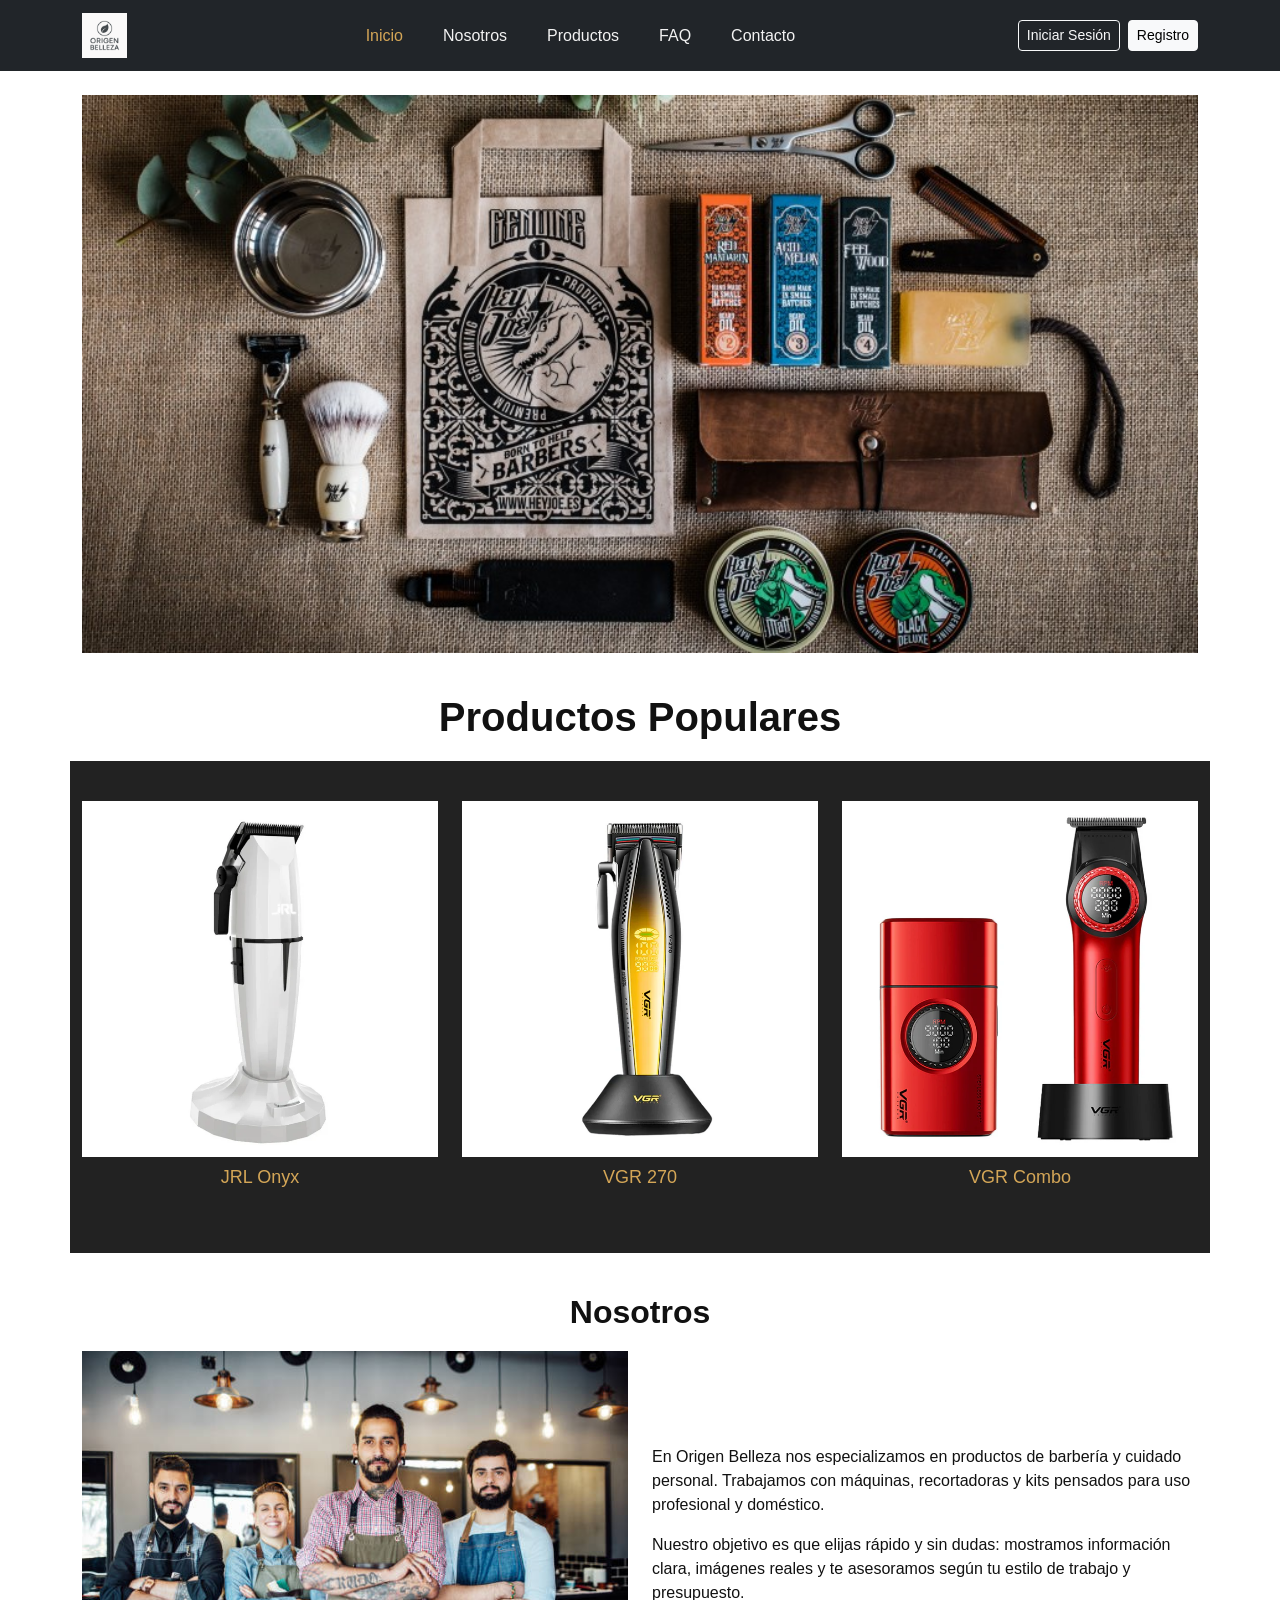
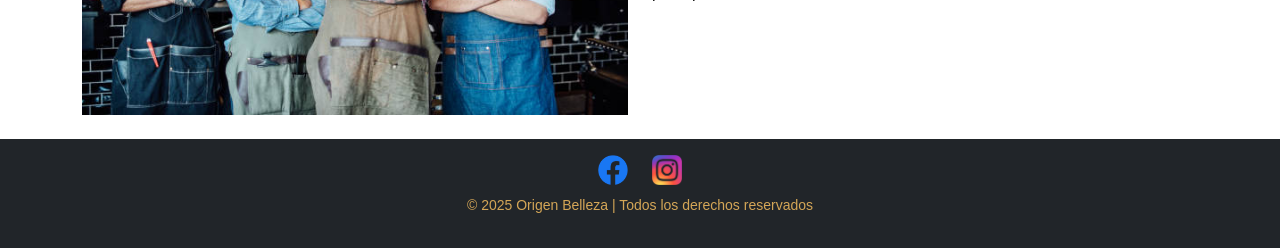
<file: index.html>
<!DOCTYPE html>
<html lang="es">
<head>
    <meta charset="UTF-8">
    <meta name="viewport" content="width=device-width, initial-scale=1.0">
    <meta name="description" content="Origen Belleza SpA: productos profesionales de barbería y cuidado personal. Máquinas, recortadoras y kits para uso profesional y doméstico.">
<!-- BOOTSTRAP link -->
     <link href="https://cdn.jsdelivr.net/npm/bootstrap@5.3.3/dist/css/bootstrap.min.css" rel="stylesheet">
<!-- CSS link -->
    <!-- <link rel="stylesheet" href="./assets/css/style.css"> -->
    <link rel="stylesheet" href="./assets/css/main.css">
    
    <title>Origen Belleza | Productos profesionales de barberíaza</title>
</head>
<body>

<!-- HEADER -->
<header>
  <nav class="navbar navbar-expand-lg navbar-dark bg-dark" aria-label="Navegación principal">
    <div class="container">

      <a class="navbar-brand" href="./index.html">
        <img src="./assets/img/logo.png" alt="Origen Belleza" class="logo">
      </a>

      <!-- Hamburguesa -->
      <button 
        class="navbar-toggler" 
        type="button" 
        data-bs-toggle="collapse" 
        data-bs-target="#menuNav"
        aria-controls="menuNav"
        aria-expanded="false"
        aria-label="Abrir menú de navegación">
        <span class="navbar-toggler-icon"></span>
      </button>

      <div class="collapse navbar-collapse" id="menuNav">
        <ul class="navbar-nav mx-auto mb-2 mb-lg-0 gap-lg-4">
          <li class="nav-item">
            <a class="nav-link active" href="./index.html">Inicio</a>
          </li>
          <li class="nav-item">
            <a class="nav-link" href="./pages/nosotros.html">Nosotros</a>
          </li>
          <li class="nav-item">
            <a class="nav-link" href="./pages/productos.html">Productos</a>
          </li>
          <li class="nav-item">
            <a class="nav-link" href="./pages/faq.html">FAQ</a>
          </li>
          <li class="nav-item">
            <a class="nav-link" href="./pages/contacto.html">Contacto</a>
          </li>
        </ul>

        <div class="d-flex gap-2">
          <a href="#" class="btn btn-outline-light btn-sm">Iniciar Sesión</a>
          <a href="#" class="btn btn-light btn-sm">Registro</a>
        </div>
      </div>

    </div>
  </nav>
</header>


<!-- CONTENIDO PRINCIPAL -->
<main class="container my-4" role="main">
    <section class="banner mb-4">
        <img src="./assets/img/banner.jpg" alt="Banner Origen Belleza" class="img-fluid w-100">
    </section>
      <section aria-labelledby="productos-populares">
          <h1 id="productos-populares">Productos Populares</h1>
            <div class="row productos">
                <div class="col-12 col-md-4 text-center mb-3">
                    <img src="./assets/img/jrl_onyx.webp" alt="Máquina de barbería JRL Onyx">
                    <h3>JRL Onyx</h3>
                </div>
                <div class="col-12 col-md-4 text-center mb-3">
                    <img src="./assets/img/vgr270.webp" alt="Máquina de barbería VGR 270">
                    <h3>VGR 270</h3>
                </div>
                <div class="col-12 col-md-4 text-center mb-3">
                    <img src="./assets/img/vgr_combo.webp" alt="Kit de barbería VGR">
                    <h3>VGR Combo</h3>
                </div>
            </div>
        </section>
        

<!-- NOSOTROS -->
<section aria-labelledby="nosotros">
  <h2 id="nosotros">Nosotros</h2>
    <div class="nosotros row align-items-center">
        <img src="./assets/img/nosotros.jpg" alt="Nuestro equipo" class="img-nosotros img-fluid col-12 col-md-6">
            <div class="text-nosotros col-12 col-md-6">
                <p>
                  En Origen Belleza nos especializamos en productos de barbería y cuidado personal.
                  Trabajamos con máquinas, recortadoras y kits pensados para uso profesional y doméstico.
                </p>
                <p>
                  Nuestro objetivo es que elijas rápido y sin dudas: mostramos información clara, imágenes reales
                  y te asesoramos según tu estilo de trabajo y presupuesto.
                </p>

            </div>
    </div>  
</section>   
</main>

<!-- FOOTER -->
<footer class="bg-dark text-white text-center p-3 mt-4" role="contentinfo">
    <div>
        <img src="./assets/img/facebook.png" alt="Facebook Origen Belleza" class="redes-logo">
        <img src="./assets/img/instagram.png" alt="Instagram Origen Belleza" class="redes-logo">
        <p class="text-footer">© 2025 Origen Belleza | Todos los derechos reservados</p>
    </div>
</footer>
    

<!-- Scripts Bootstrap -->   
<script src="https://cdn.jsdelivr.net/npm/bootstrap@5.3.3/dist/js/bootstrap.bundle.min.js"></script>

</body>
</html>
</file>
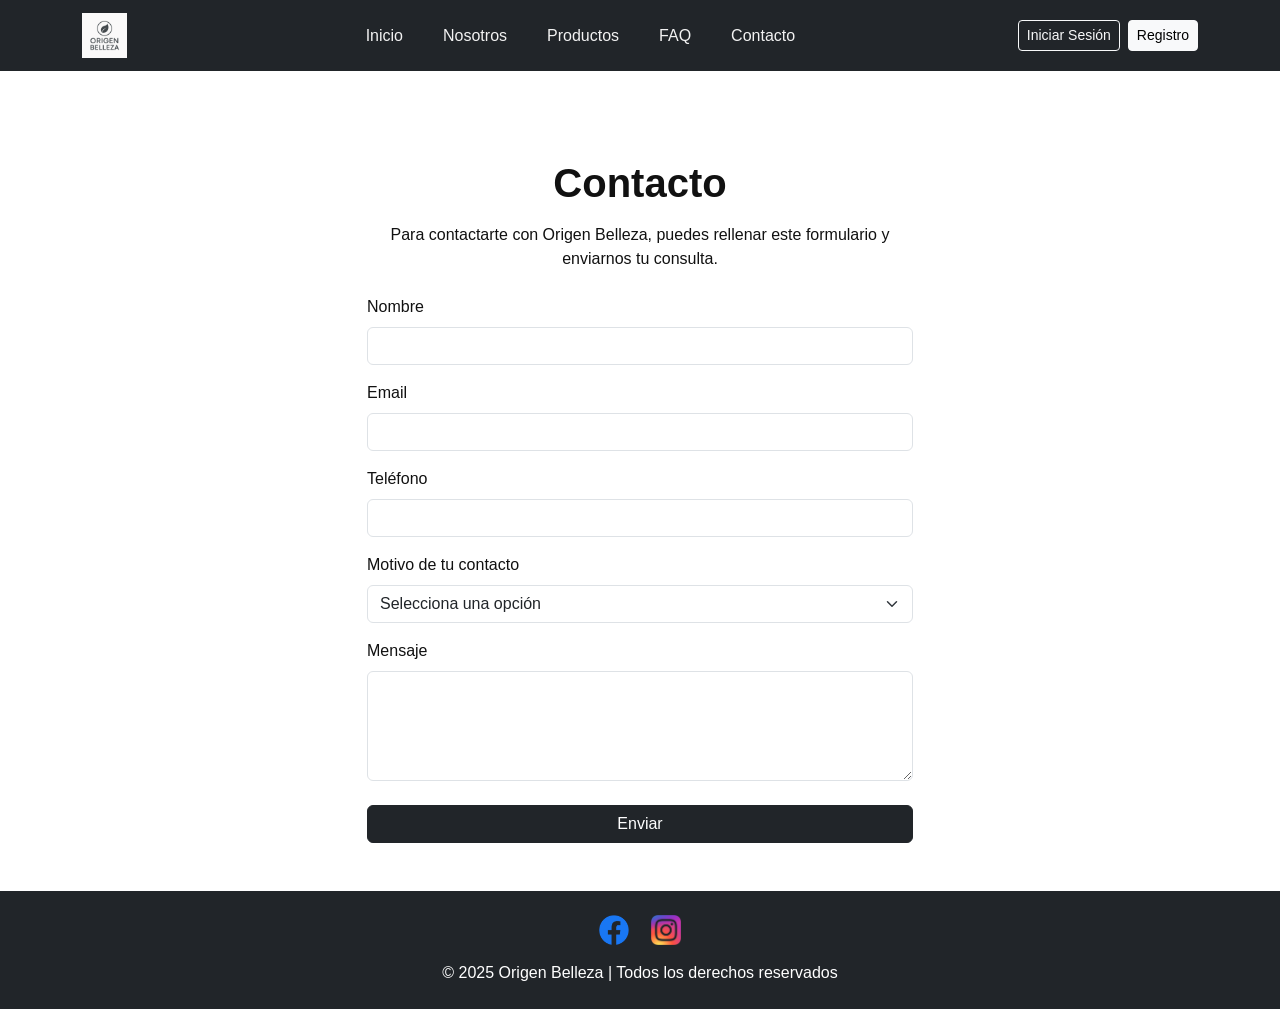
<file: pages/contacto.html>
<!DOCTYPE html>
<html lang="es">
<head>
    <meta charset="UTF-8">
    <meta name="viewport" content="width=device-width, initial-scale=1.0">
    <meta name="description" content="Contáctanos en Origen Belleza para consultas sobre productos de barbería, envíos, pagos o trabajar con nosotros. Respondemos rápido.">

    <!-- BOOTSTRAP link -->
    <link href="https://cdn.jsdelivr.net/npm/bootstrap@5.3.3/dist/css/bootstrap.min.css" rel="stylesheet">
<!-- CSS link -->
    <!-- <link rel="stylesheet" href="../assets/css/style.css"> -->
    <link rel="stylesheet" href="../assets/css/main.css">

    <title>Origen Belleza | Contacto</title>
</head>
<body>

<!-- HEADER -->
<header>
  <nav class="navbar navbar-expand-lg navbar-dark bg-dark">
    <div class="container">

      <a class="navbar-brand" href="../index.html">
        <img src="../assets/img/logo.png" alt="Origen Belleza" class="logo">
      </a>

      <!-- Hamburguesa -->
      <button 
        class="navbar-toggler" 
        type="button" 
        data-bs-toggle="collapse" 
        data-bs-target="#menuNav"
        aria-controls="menuNav"
        aria-expanded="false"
        aria-label="Abrir menú de navegación">
        <span class="navbar-toggler-icon"></span>
      </button>

      <div class="collapse navbar-collapse" id="menuNav">
        <ul class="navbar-nav mx-auto mb-2 mb-lg-0 gap-lg-4">
          <li class="nav-item">
            <a class="nav-link" href="../index.html">Inicio</a>
          </li>
          <li class="nav-item">
            <a class="nav-link" href="./nosotros.html">Nosotros</a>
          </li>
          <li class="nav-item">
            <a class="nav-link" href="./productos.html">Productos</a>
          </li>
          <li class="nav-item">
            <a class="nav-link" href="./faq.html">FAQ</a>
          </li>
          <li class="nav-item">
            <a class="nav-link" href="./contacto.html">Contacto</a>
          </li>
        </ul>

        <div class="d-flex gap-2">
          <a href="#" class="btn btn-outline-light btn-sm">Iniciar Sesión</a>
          <a href="#" class="btn btn-light btn-sm">Registro</a>
        </div>
      </div>

    </div>
  </nav>
</header>
<!-- FORMULARIO CONTACTO -->
<main class="container my-5">
    <section class="row justify-content-center">
        <div class="col-12 col-md-8 col-lg-6">
            <h1 class="mb-3 text-center">Contacto</h1>
            <p class="text-center mb-4">
                Para contactarte con Origen Belleza, puedes rellenar este formulario y enviarnos tu consulta.
            </p>

            <form method="post">
                <label class="form-label" for="nombre">Nombre</label>
                <input type="text" id="nombre" name="nombre" class="form-control mb-3" required>

                <label class="form-label" for="email">Email</label>
                <input type="email" id="email" name="email" class="form-control mb-3" required>

                <label class="form-label" for="telefono">Teléfono</label>
                <input type="tel" id="telefono" name="telefono" class="form-control mb-3" required>

                <label class="form-label" for="motivo">Motivo de tu contacto</label>
                <select id="motivo" name="motivo" class="form-select mb-3" required>
                    <option value="" disabled selected>Selecciona una opción</option>
                    <option value="consulta">Consultar sobre un producto</option>
                    <option value="felicitaciones">Felicitaciones</option>
                    <option value="trabajo">Trabajar con nosotros</option>
                </select>

                <label class="form-label" for="mensaje">Mensaje</label>
                <textarea id="mensaje" name="mensaje" class="form-control mb-4" rows="4"></textarea>

                <button class="btn btn-dark w-100">Enviar</button>
            </form>
        </div>
    </section>
</main>

<!-- FOOTER -->
<footer class="bg-dark text-white text-center py-4" role="contentinfo">
  <img src="../assets/img/facebook.png" alt="Facebook Origen Belleza" class="redes-logo me-2">
  <img src="../assets/img/instagram.png" alt="Instagram Origen Belleza" class="redes-logo">
  <p class="mt-3 mb-0">© 2025 Origen Belleza | Todos los derechos reservados</p>
</footer>

<!-- Scripts Bootstrap -->   
<script src="https://cdn.jsdelivr.net/npm/bootstrap@5.3.3/dist/js/bootstrap.bundle.min.js"></script>

</body>
</html>
</file>
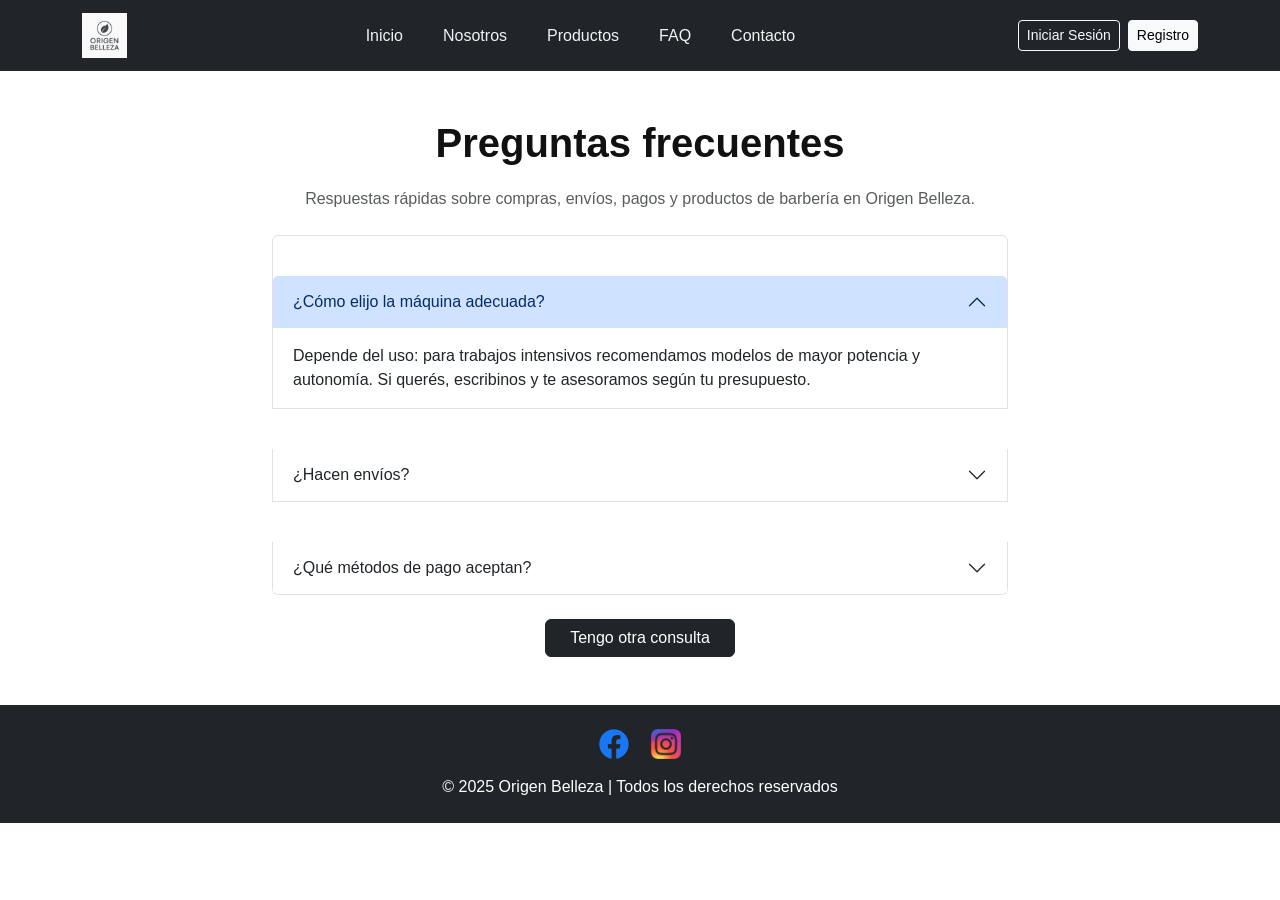
<file: pages/faq.html>
<!DOCTYPE html>
<html lang="es">
<head>
  <meta charset="UTF-8" />
  <meta name="viewport" content="width=device-width, initial-scale=1.0" />
<meta name="description" content="Resuelve tus dudas sobre envíos, pagos y productos de barbería en Origen Belleza. Preguntas frecuentes con respuestas claras y rápidas.">

  <!-- BOOTSTRAP link -->
    <link href="https://cdn.jsdelivr.net/npm/bootstrap@5.3.3/dist/css/bootstrap.min.css" rel="stylesheet">
<!-- CSS link -->
    <!-- <link rel="stylesheet" href="../assets/css/style.css"> -->
    <link rel="stylesheet" href="../assets/css/main.css">

  <title>Origen Belleza | Preguntas Frecuentes</title>
</head>
<body>

<!-- HEADER -->
<header>
  <nav class="navbar navbar-expand-lg navbar-dark bg-dark">
    <div class="container">

      <a class="navbar-brand" href="../index.html">
        <img src="../assets/img/logo.png" alt="Origen Belleza" class="logo">
      </a>

      <!-- Hamburguesa -->
      <button 
        class="navbar-toggler" 
        type="button" 
        data-bs-toggle="collapse" 
        data-bs-target="#menuNav"
        aria-controls="menuNav"
        aria-expanded="false"
        aria-label="Abrir menú de navegación">
        <span class="navbar-toggler-icon"></span>
      </button>

      <div class="collapse navbar-collapse" id="menuNav">
        <ul class="navbar-nav mx-auto mb-2 mb-lg-0 gap-lg-4">
          <li class="nav-item">
            <a class="nav-link" href="../index.html">Inicio</a>
          </li>
          <li class="nav-item">
            <a class="nav-link" href="./nosotros.html">Nosotros</a>
          </li>
          <li class="nav-item">
            <a class="nav-link" href="./productos.html">Productos</a>
          </li>
          <li class="nav-item">
            <a class="nav-link" href="./faq.html">FAQ</a>
          </li>
          <li class="nav-item">
            <a class="nav-link" href="./contacto.html">Contacto</a>
          </li>
        </ul>

        <div class="d-flex gap-2">
          <a href="#" class="btn btn-outline-light btn-sm">Iniciar Sesión</a>
          <a href="#" class="btn btn-light btn-sm">Registro</a>
        </div>
      </div>

    </div>
  </nav>
</header>

<main class="container my-5">
  <section class="text-center mb-4">
    <h1>Preguntas frecuentes</h1>
   <p class="text-muted">Respuestas rápidas sobre compras, envíos, pagos y productos de barbería en Origen Belleza.</p>

  </section>

  <section class="row justify-content-center">
    <div class="col-12 col-md-10 col-lg-8">
      <div class="accordion" id="faq">
        <div class="accordion-item">
          <h2 class="accordion-header">
            <button class="accordion-button" type="button" data-bs-toggle="collapse" data-bs-target="#p1">
              ¿Cómo elijo la máquina adecuada?
            </button>
          </h2>
          <div id="p1" class="accordion-collapse collapse show" data-bs-parent="#faq">
            <div class="accordion-body">
              Depende del uso: para trabajos intensivos recomendamos modelos de mayor potencia y autonomía.
              Si querés, escribinos y te asesoramos según tu presupuesto.
            </div>
          </div>
        </div>

        <div class="accordion-item">
          <h2 class="accordion-header">
            <button class="accordion-button collapsed" type="button" data-bs-toggle="collapse" data-bs-target="#p2">
              ¿Hacen envíos?
            </button>
          </h2>
          <div id="p2" class="accordion-collapse collapse" data-bs-parent="#faq">
            <div class="accordion-body">
              Sí. Coordinamos envío a domicilio y puntos de retiro según tu zona.
            </div>
          </div>
        </div>

        <div class="accordion-item">
          <h2 class="accordion-header">
            <button class="accordion-button collapsed" type="button" data-bs-toggle="collapse" data-bs-target="#p3">
              ¿Qué métodos de pago aceptan?
            </button>
          </h2>
          <div id="p3" class="accordion-collapse collapse" data-bs-parent="#faq">
            <div class="accordion-body">
              Transferencia y pagos digitales. Consultanos por promociones vigentes.
            </div>
          </div>
        </div>
      </div>

      <div class="mt-4 text-center">
        <a class="btn btn-dark btn-pill px-4" href="./contacto.html">Tengo otra consulta</a>
      </div>
    </div>
  </section>
</main>

<footer class="bg-dark text-white text-center py-4" role="contentinfo">
<img src="../assets/img/facebook.png" alt="Facebook Origen Belleza" class="redes-logo me-2">
<img src="../assets/img/instagram.png" alt="Instagram Origen Belleza" class="redes-logo">
  <p class="mt-3 mb-0">© 2025 Origen Belleza | Todos los derechos reservados</p>
</footer>

<script src="https://cdn.jsdelivr.net/npm/bootstrap@5.3.3/dist/js/bootstrap.bundle.min.js"></script>
</body>
</html>
</file>
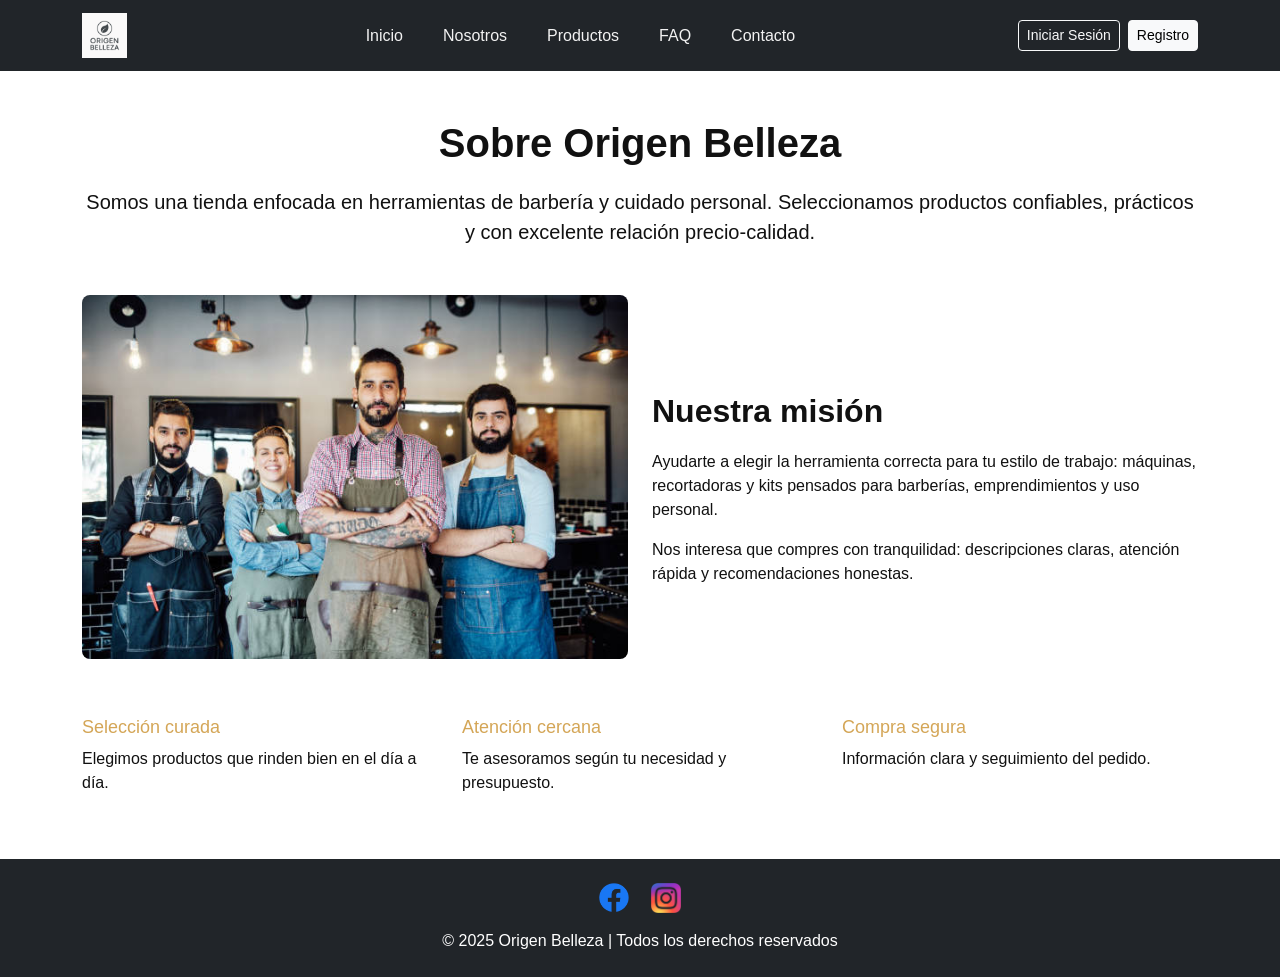
<file: pages/nosotros.html>
<!DOCTYPE html>
<html lang="es">
<head>
  <meta charset="UTF-8" />
  <meta name="viewport" content="width=device-width, initial-scale=1.0" />
<meta name="description" content="Conoce Origen Belleza: tienda especializada en productos de barbería y cuidado personal, con foco en calidad, asesoría cercana y compra segura.">

  <!-- BOOTSTRAP link -->
    <link href="https://cdn.jsdelivr.net/npm/bootstrap@5.3.3/dist/css/bootstrap.min.css" rel="stylesheet">
<!-- CSS link -->
    <!-- <link rel="stylesheet" href="../assets/css/style.css"> -->
    <link rel="stylesheet" href="../assets/css/main.css">

  <title>Origen Belleza | Nosotros</title>
</head>
<body>

<!-- HEADER -->
<header>
  <nav class="navbar navbar-expand-lg navbar-dark bg-dark" aria-label="Navegación principal">

    <div class="container">

      <a class="navbar-brand" href="../index.html">
        <img src="../assets/img/logo.png" alt="Origen Belleza" class="logo">
      </a>

      <!-- Hamburguesa -->
      <button 
        class="navbar-toggler" 
        type="button" 
        data-bs-toggle="collapse" 
        data-bs-target="#menuNav"
        aria-controls="menuNav"
        aria-expanded="false"
        aria-label="Abrir menú de navegación">
        <span class="navbar-toggler-icon"></span>
      </button>

      <div class="collapse navbar-collapse" id="menuNav">
        <ul class="navbar-nav mx-auto mb-2 mb-lg-0 gap-lg-4">
          <li class="nav-item">
            <a class="nav-link" href="../index.html">Inicio</a>
          </li>
          <li class="nav-item">
            <a class="nav-link" href="./nosotros.html">Nosotros</a>
          </li>
          <li class="nav-item">
            <a class="nav-link" href="./productos.html">Productos</a>
          </li>
          <li class="nav-item">
            <a class="nav-link" href="./faq.html">FAQ</a>
          </li>
          <li class="nav-item">
            <a class="nav-link" href="./contacto.html">Contacto</a>
          </li>
        </ul>

        <div class="d-flex gap-2">
          <a href="#" class="btn btn-outline-light btn-sm">Iniciar Sesión</a>
          <a href="#" class="btn btn-light btn-sm">Registro</a>
        </div>
      </div>

    </div>
  </nav>
</header>

<main class="container my-5" role="main">
<section class="text-center mb-5" aria-labelledby="titulo-nosotros">
  <h1 id="titulo-nosotros">Sobre Origen Belleza</h1>

    <p class="lead">
      Somos una tienda enfocada en herramientas de barbería y cuidado personal. Seleccionamos productos confiables,
      prácticos y con excelente relación precio-calidad.
    </p>
  </section>

  <section class="row align-items-center g-4 mb-5">
    <div class="col-12 col-md-6">
      <img src="../assets/img/nosotros.jpg" class="img-fluid rounded-3 img-nosotros" alt="Equipo de Origen Belleza trabajando">
    </div>
    <div class="col-12 col-md-6">
      <h2 class="text-start">Nuestra misión</h2>
      <p>
        Ayudarte a elegir la herramienta correcta para tu estilo de trabajo: máquinas, recortadoras y kits
        pensados para barberías, emprendimientos y uso personal.
      </p>
      <p>
        Nos interesa que compres con tranquilidad: descripciones claras, atención rápida y recomendaciones honestas.
      </p>
    </div>
  </section>

  <section class="row g-4">
    <div class="col-12 col-md-4">
      <article class="feature-card">
        <h3>Selección curada</h3>
        <p>Elegimos productos que rinden bien en el día a día.</p>
      </article>
    </div>
    <div class="col-12 col-md-4">
      <article class="feature-card">
        <h3>Atención cercana</h3>
        <p>Te asesoramos según tu necesidad y presupuesto.</p>
      </article>
    </div>
    <div class="col-12 col-md-4">
      <article class="feature-card">
        <h3>Compra segura</h3>
        <p>Información clara y seguimiento del pedido.</p>
      </article>
    </div>
  </section>
</main>

<footer class="bg-dark text-white text-center py-4" role="contentinfo">
<img src="../assets/img/facebook.png" alt="Facebook Origen Belleza" class="redes-logo me-2">
<img src="../assets/img/instagram.png" alt="Instagram Origen Belleza" class="redes-logo">
  <p class="mt-3 mb-0">© 2025 Origen Belleza | Todos los derechos reservados</p>
</footer>

<script src="https://cdn.jsdelivr.net/npm/bootstrap@5.3.3/dist/js/bootstrap.bundle.min.js"></script>
</body>
</html>
</file>
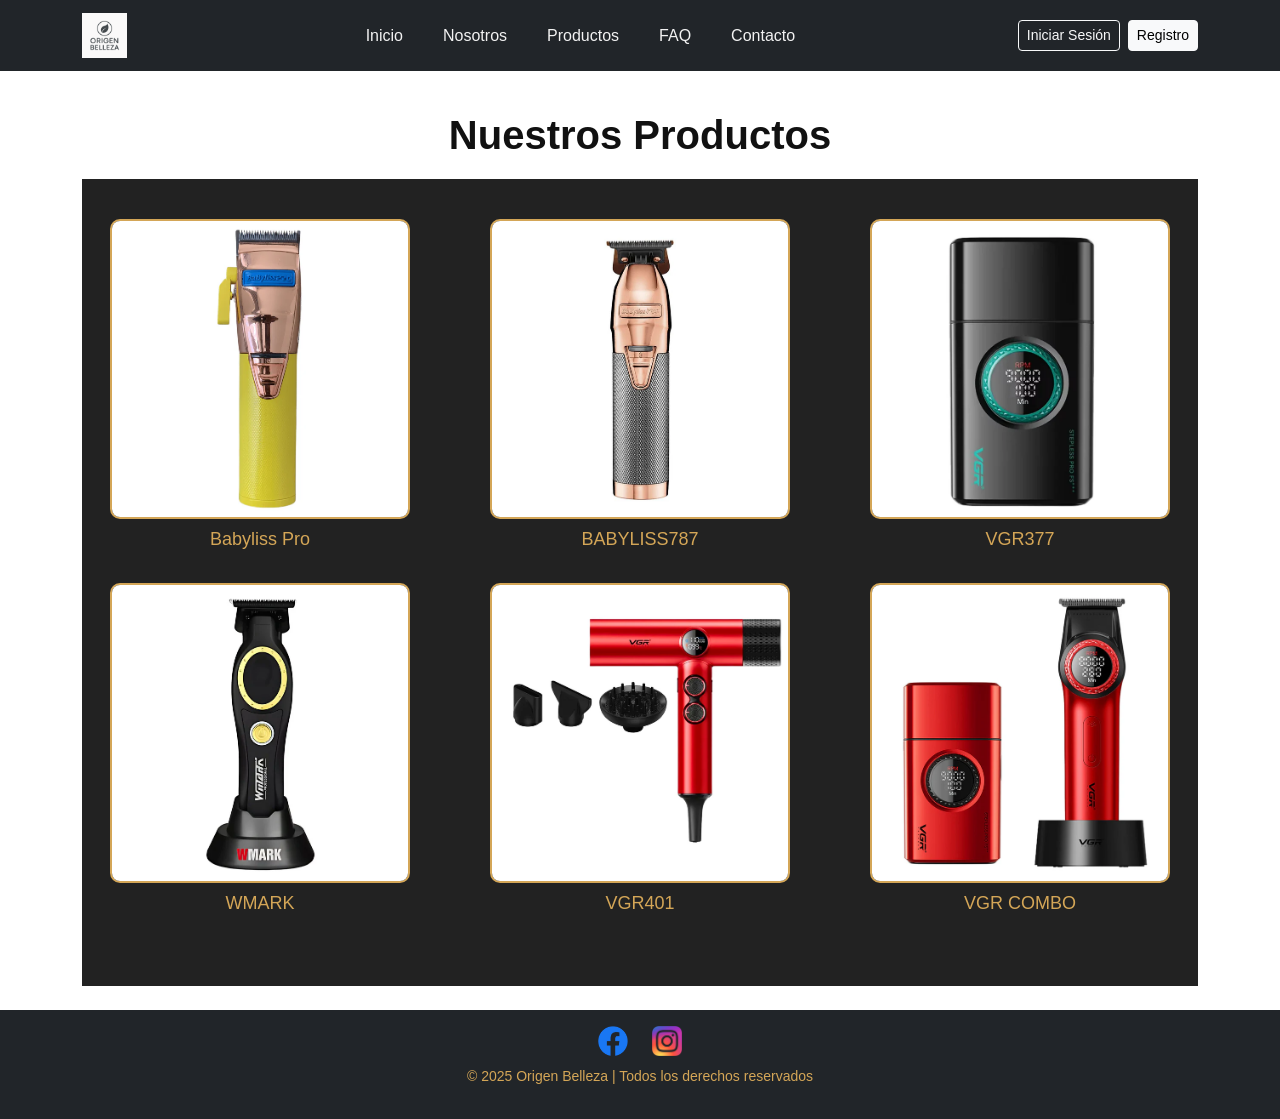
<file: pages/productos.html>
<!DOCTYPE html>
<html lang="es">
<head>
    <meta charset="UTF-8">
    <meta name="viewport" content="width=device-width, initial-scale=1.0">
<!-- BOOTSTRAP link -->
    <link href="https://cdn.jsdelivr.net/npm/bootstrap@5.3.3/dist/css/bootstrap.min.css" rel="stylesheet">
<!-- CSS link -->
    <!-- <link rel="stylesheet" href="../assets/css/style.css"> -->
    <link rel="stylesheet" href="../assets/css/main.css">
     
    <title>Productos de barbería profesional | Origen Belleza</title>
</head>
<body>

<!-- HEADER -->
<header>
  <nav class="navbar navbar-expand-lg navbar-dark bg-dark" aria-label="Navegación principal">

    <div class="container">

      <a class="navbar-brand" href="../index.html">
        <img src="../assets/img/logo.png" alt="Origen Belleza" class="logo">
      </a>

      <!-- Hamburguesa -->
      <button 
        class="navbar-toggler" 
        type="button" 
        data-bs-toggle="collapse" 
        data-bs-target="#menuNav"
        aria-controls="menuNav"
        aria-expanded="false"
        aria-label="Abrir menú de navegación">
        <span class="navbar-toggler-icon"></span>
      </button>

      <div class="collapse navbar-collapse" id="menuNav">
        <ul class="navbar-nav mx-auto mb-2 mb-lg-0 gap-lg-4">
          <li class="nav-item">
            <a class="nav-link" href="../index.html">Inicio</a>
          </li>
          <li class="nav-item">
            <a class="nav-link" href="./nosotros.html">Nosotros</a>
          </li>
          <li class="nav-item">
            <a class="nav-link" href="./productos.html">Productos</a>
          </li>
          <li class="nav-item">
            <a class="nav-link" href="./faq.html">FAQ</a>
          </li>
          <li class="nav-item">
            <a class="nav-link" href="./contacto.html">Contacto</a>
          </li>
        </ul>

        <div class="d-flex gap-2">
          <a href="#" class="btn btn-outline-light btn-sm">Iniciar Sesión</a>
          <a href="#" class="btn btn-light btn-sm">Registro</a>
        </div>
      </div>

    </div>
  </nav>
</header>

<main class="container my-4" role="main">
    <h1 id="titulo-productos">Nuestros Productos</h1>

<section class="productos" aria-labelledby="titulo-productos">
  <div class="row">
        <article class="col-12 col-md-4 text-center mb-4 producto">
          <img src="../assets/img/BABYLISSPRO.webp" alt="Máquina de barbería Babyliss Pro" class="img-fluid">
          <h3>Babyliss Pro</h3>
        </article>

        <div class="col-12 col-md-4 text-center mb-4 producto">
            <img src="../assets/img/BABYLISS787.webp" alt="Máquina de barbería Babyliss 787" class="img-fluid">
            <h3>BABYLISS787</h3>
        </div>

        <div class="col-12 col-md-4 text-center mb-4 producto">
            <img src="../assets/img/VGR377.webp" alt="Máquina de barbería VGR 377" class="img-fluid">
            <h3>VGR377</h3>
        </div>

        <div class="col-12 col-md-4 text-center mb-4 producto">
            <img src="../assets/img/WMARK.webp" alt="Máquina de barbería WMARK" class="img-fluid">
            <h3>WMARK</h3>
        </div>

        <div class="col-12 col-md-4 text-center mb-4 producto">
            <img src="../assets/img/VGR401.webp" alt="Máquina de barbería VGR 401" class="img-fluid">
            <h3>VGR401</h3>
        </div>

        <div class="col-12 col-md-4 text-center mb-4 producto">
            <img src="../assets/img/vgr_combo.webp" alt="Máquina de barbería VGR Kit" class="img-fluid">
            <h3>VGR COMBO</h3>
        </div>
    </div>
</section>
    
</main>

<!-- FOOTER -->
<footer class="bg-dark text-white text-center p-3 mt-4" role="contentinfo">
    <div>
        <img src="../assets/img/facebook.png" alt="Facebook Origen Belleza" class="redes-logo">
        <img src="../assets/img/instagram.png" alt="Instagram Origen Belleza" class="redes-logo">
        <p class="text-footer">© 2025 Origen Belleza | Todos los derechos reservados</p>
    </div>
</footer>
    

<!-- Scripts Bootstrap -->   
<script src="https://cdn.jsdelivr.net/npm/bootstrap@5.3.3/dist/js/bootstrap.bundle.min.js"></script>

</body>
</html>
</file>
<file: assets/css/main.css>
@charset "UTF-8";
* {
  margin: 0;
  padding: 0;
  box-sizing: border-box;
}

body {
  font-family: Arial, sans-serif;
  background: #fff;
  color: #111;
}

img {
  max-width: 100%;
  height: auto;
}

h1, h2 {
  color: #111;
  text-align: center;
  margin: 40px 0 20px;
  font-weight: bold;
}

h3 {
  color: #d4a657;
  margin-top: 10px;
  font-size: 18px;
}

/* Banner */
.banner {
  max-height: 700px;
  overflow: hidden;
}
.banner img {
  width: 100%;
  height: auto;
}

/* ANIMACION */
@keyframes fadeSlideUp {
  from {
    opacity: 0;
    transform: translateY(20px);
  }
  to {
    opacity: 1;
    transform: translateY(0);
  }
}
/* Animación banner */
.banner {
  animation: fadeSlideUp 0.8s ease-out both;
}

header {
  background-color: #111;
}
header .logo {
  height: 45px;
}
header .navbar-nav .nav-link {
  color: #f2f2f2;
  font-weight: 500;
}
header .navbar-nav .nav-link:hover {
  color: #d4a657;
}
header .navbar-nav .nav-link.active {
  color: #d4a657;
}

footer {
  background-color: #111;
}

.redes-logo {
  width: 30px;
  margin: 0 10px;
}

.text-footer {
  color: #d4a657;
  font-size: 14px;
  margin-top: 10px;
}

.productos {
  background-color: #222;
  padding: 40px 0;
}

.producto img {
  width: 300px;
  border-radius: 10px;
  border: 2px solid #d4a657;
  margin: 0 auto;
  display: block;
  transition: transform 0.2s ease, filter 0.2s ease;
}
.producto img:hover {
  transform: translateY(-4px);
  filter: brightness(1.05);
}

.gap-0 {
  gap: 0px;
}

.py-0 {
  padding-top: 0px;
  padding-bottom: 0px;
}

.gap-8 {
  gap: 8px;
}

.py-8 {
  padding-top: 8px;
  padding-bottom: 8px;
}

.gap-16 {
  gap: 16px;
}

.py-16 {
  padding-top: 16px;
  padding-bottom: 16px;
}

.gap-24 {
  gap: 24px;
}

.py-24 {
  padding-top: 24px;
  padding-bottom: 24px;
}

.gap-32 {
  gap: 32px;
}

.py-32 {
  padding-top: 32px;
  padding-bottom: 32px;
}
</file>
